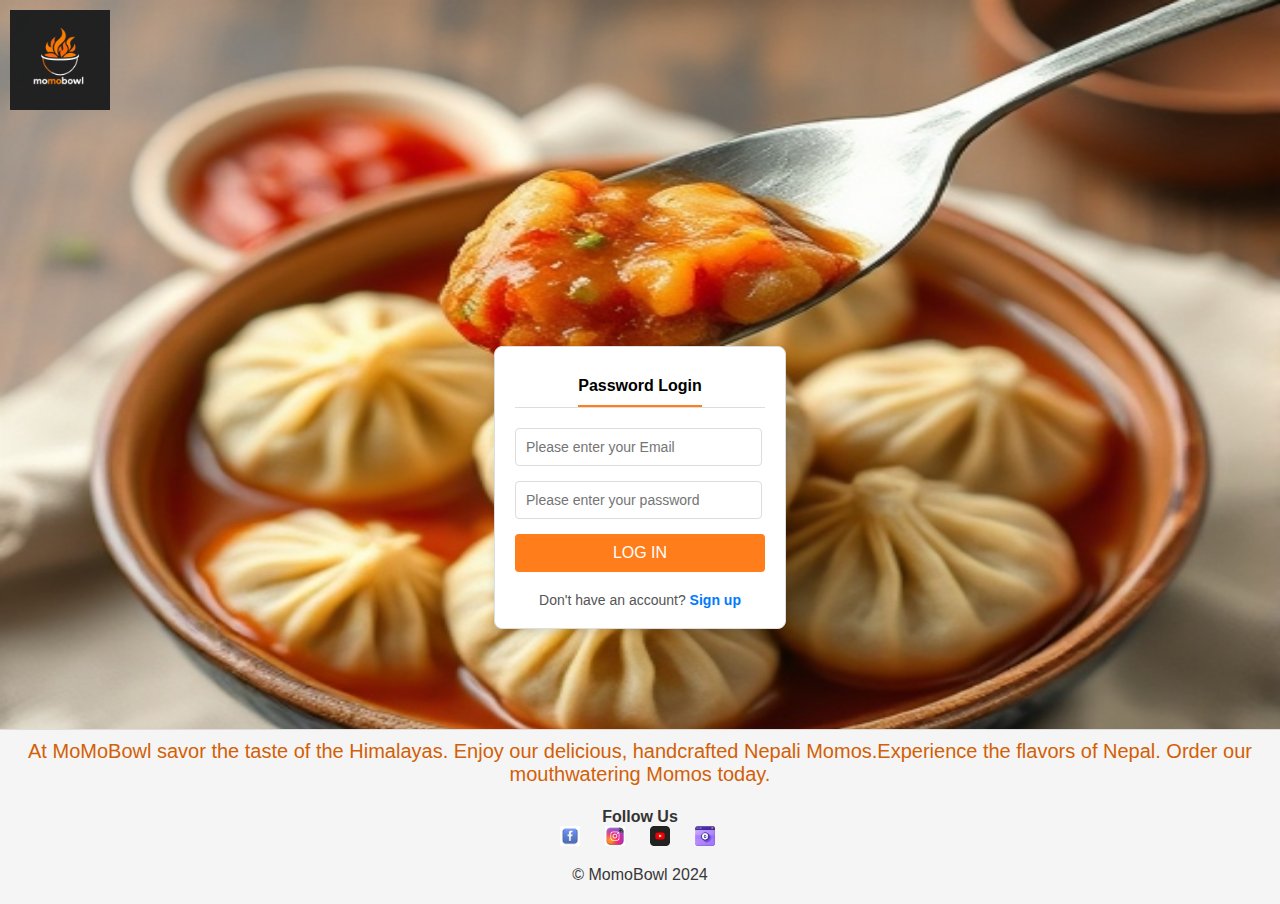
<file: index.html>
<!DOCTYPE html>
<html lang="en">
<head>
    <meta charset="UTF-8">
    <meta name="viewport" content="width=device-width, initial-scale=1.0">
    <title>Login Form</title>
    <link rel="icon" href="assets/images/favicon.ico" type="image/x-icon">
    <link rel="stylesheet" href="css/style.css">
</head>
<body>
    <div class="logo-container">
        <img src="assets/images/logo2.jpg" alt="Logo">
    </div>
    <div class="login-container">
        <div class="tabs">
            <div class="tab active">Password Login</div>
        </div>
        <form onsubmit="validateLogin(event)">
            <div class="form-group">
                <input type="text" id="login-email" placeholder="Please enter your Email" required>
            </div>
            <div class="form-group">
                <input type="password" id="login-password" placeholder="Please enter your password" required>
            </div>
            <button class="login-btn" type="submit">LOG IN</button>
        </form>
        <div id="login-message" class="message"></div>
        <div class="signup-text">
            Don't have an account? <a href="signup.html">Sign up</a>
        </div>
        </div>


    <footer class="footer-container">

        <div class="footer-social">
            <p class="footer-description">At MoMoBowl savor the taste of the Himalayas. Enjoy our delicious, handcrafted Nepali Momos.Experience the flavors of Nepal. Order our mouthwatering Momos today.</p>
            <h4>Follow Us</h4>
            <ul>
                <li><a href="https://www.facebook.com/qnqmomo.damak" target="_blank"><img src="assets/images/fb.png" alt="Facebook"></a></li>
                <li><a href="https://www.instagram.com/momofukugoods/" target="_blank"><img src="assets/images/insta.png" alt="Instagram"></a></li>
                <li><a href="https://www.youtube.com/watch?v=z4S50ICS8Uo" target="_blank"><img src="assets/images/youtube.png" alt="YouTube"></a></li>
                <li><a href="https://kshitizkce.github.io/" target="_blank"><img src="assets/images/browser.png" alt="Website"></a></li>
              </ul>
        </div>
        <div class="footer-copyright">
            <p>© MomoBowl 2024</p>
        </div>
    </footer>
    

    <script src="js/login.js"></script>
</body>
</html>
</file>
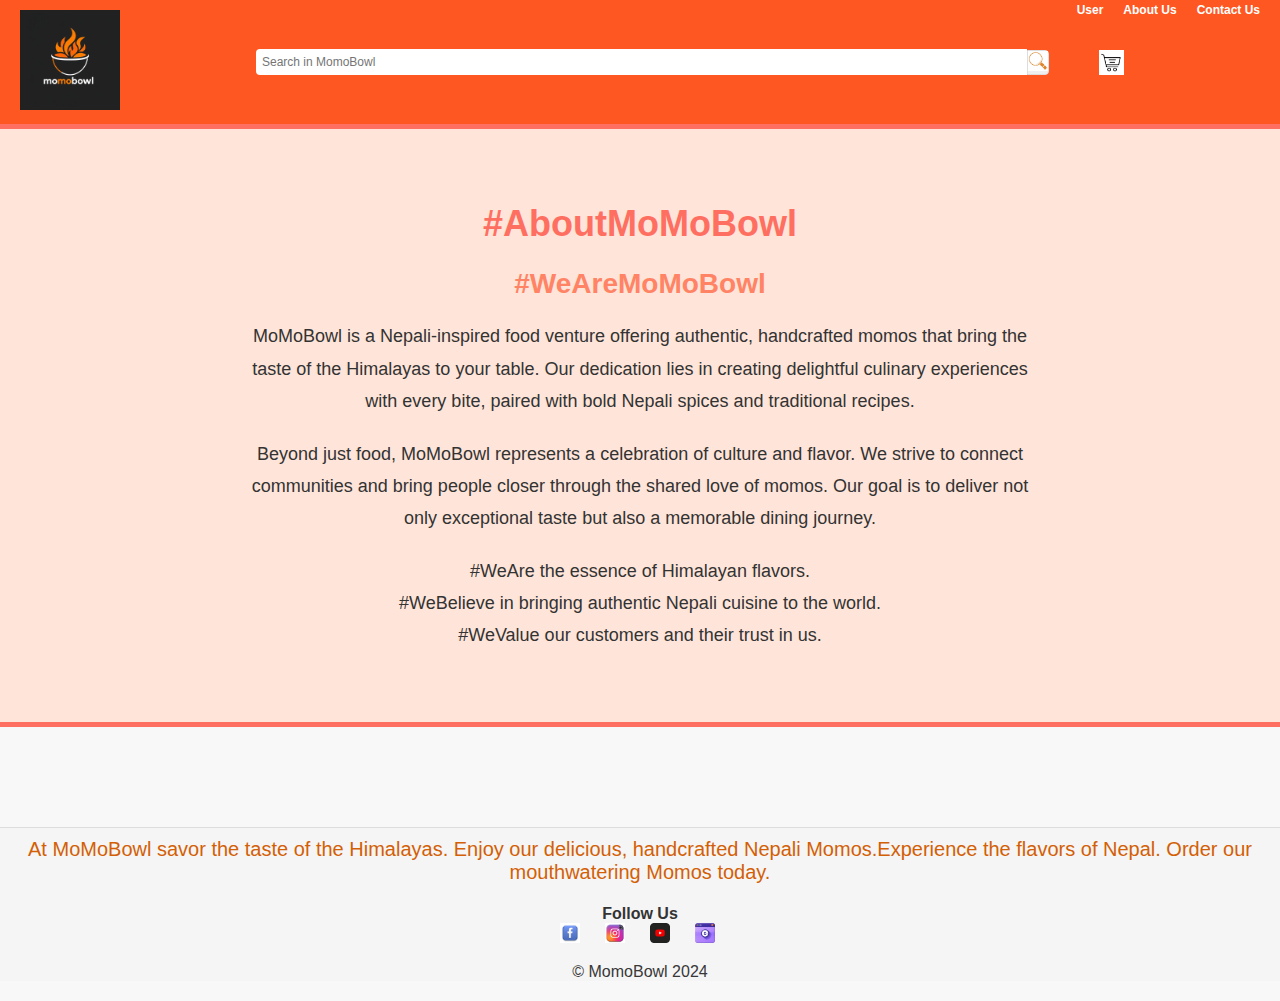
<file: aboutus.html>
<!DOCTYPE html>
<html lang="en">
<head>
  <meta charset="UTF-8">
  <meta name="viewport" content="width=device-width, initial-scale=1.0">
  <title>Home</title>
  <link rel="icon" href="assets/images/favicon.ico" type="image/x-icon">
  <link rel="stylesheet" href="css/homestyle.css">
  <script>
    window.addEventListener("DOMContentLoaded", () => {
    const userMenu = document.querySelector('li a[href="#"]'); // Select the "User" menu item
    const loggedInUser = localStorage.getItem("loggedInUser");

    if (loggedInUser) {
        userMenu.textContent = loggedInUser; // Update the menu with the user's email
    }
});

document.getElementById("account").addEventListener("click", function () {
    // Redirect to the account page
    window.location.href = "manageAccount.html";
  });

  document.getElementById("orders").addEventListener("click", function () {
    // Redirect to the account page
    window.location.href = "myorders.html";
  });

document.getElementById("logout").addEventListener("click", function () {
    // Clear any user-related data from local storage or session storage (if applicable)
    localStorage.removeItem("loggedInUser");

    // Redirect to the login page
    window.location.href = "index.html";
  });

  </script>
  <style>
    .about-us {
        background-color: #ffe5d9; /* Light peach background for warmth */
        color: #333; /* Dark gray text for readability */
        padding: 50px 20px;
        text-align: center;
        font-family: 'Arial', sans-serif;
        border-top: 5px solid #ff6f61;
        border-bottom: 5px solid #ff6f61;
      }
      
      .about-us h1 {
        font-size: 36px;
        color: #ff6f61; /* Vibrant coral for headings */
        margin-bottom: 20px;
        font-weight: bold;
      }
      
      .about-us h2 {
        font-size: 28px;
        color: #ff8364; /* Slightly lighter coral for subheadings */
        margin-bottom: 20px;
      }
      
      .about-us .about-description p {
        font-size: 18px;
        line-height: 1.8;
        margin-bottom: 20px;
        max-width: 800px;
        margin-left: auto;
        margin-right: auto;
      }
      
      .about-us .about-description p br {
        display: block;
        margin-top: 10px;
      }

      .dropbtn {
  cursor: pointer;
  text-decoration: none;
}

.dropdown-content {
  display: none;
  position: absolute;
  background-color: #f9f9f9;
  min-width: 120px;
  box-shadow: 0px 8px 16px rgba(0, 0, 0, 0.2);
  z-index: 1;
  text-align: left;
}

.dropdown-content a {
  color: black;
  padding: 8px 12px;
  text-decoration: none;
  display: block;
}

.dropdown-content a:hover {
  background-color: #ff5722;
}

/* Show the dropdown content on hover */
.dropdown:hover .dropdown-content {
  display: block;
} 
  </style>
</head>
<body>
  <header class="header">
    <div>
    <nav class="horizontal-menu">
      <ul>
        <li class="dropdown">
          <a href="#" class="dropbtn">User</a>
          <div class="dropdown-content">
            <a href="manageAccount.html" id="account">Manage my account</a>
            <a href="myorders.html" id="orders">My Orders</a>
            <a href="index.html" id="logout">Logout</a>
          </div>
        </li>
          <li><a href="aboutus.html">About Us</a></li>
          <li><a href="contactus.html">Contact Us</a></li>
      </ul>
  </nav>
</div>
<a href="home.html">
  <img src="assets/images/logo2.jpg" alt="Logo">
</a>
<div class="search-container">
  <input type="text" id="search-box" placeholder="Search in MomoBowl" class="search-bar">
  <button id="search-button">
    <img src="assets/images/search.jpg" alt="Search">
  </button>
  <a href="cart.html" class="cart-button">
    <img src="assets/images/cart1.webp" alt="Logo">
  </a>
    </div>
  </header>
  <section class="about-us">
    <h1>#AboutMoMoBowl</h1>
    <div class="about-description">
      <h2>#WeAreMoMoBowl</h2>
      <p>
        MoMoBowl is a Nepali-inspired food venture offering authentic, handcrafted momos that bring the taste of the Himalayas to your table. Our dedication lies in creating delightful culinary experiences with every bite, paired with bold Nepali spices and traditional recipes.
      </p>
      <p>
        Beyond just food, MoMoBowl represents a celebration of culture and flavor. We strive to connect communities and bring people closer through the shared love of momos. Our goal is to deliver not only exceptional taste but also a memorable dining journey.
      </p>
      <p>
        #WeAre the essence of Himalayan flavors.
        <br>#WeBelieve in bringing authentic Nepali cuisine to the world.
        <br>#WeValue our customers and their trust in us.
      </p>
    </div>
  </section>
  <footer class="footer-container">

    <div class="footer-social">
        <p class="footer-description">At MoMoBowl savor the taste of the Himalayas. Enjoy our delicious, handcrafted Nepali Momos.Experience the flavors of Nepal. Order our mouthwatering Momos today.</p>
        <h4>Follow Us</h4>
        <ul>
          <li><a href="https://www.facebook.com/qnqmomo.damak" target="_blank"><img src="assets/images/fb.png" alt="Facebook"></a></li>
          <li><a href="https://www.instagram.com/momofukugoods/" target="_blank"><img src="assets/images/insta.png" alt="Instagram"></a></li>
          <li><a href="https://www.youtube.com/watch?v=z4S50ICS8Uo" target="_blank"><img src="assets/images/youtube.png" alt="YouTube"></a></li>
          <li><a href="https://kshitizkce.github.io/" target="_blank"><img src="assets/images/browser.png" alt="Website"></a></li>
        </ul>
    </div>
    <div class="footer-copyright">
        <p>© MomoBowl 2024</p>
    </div>
</footer>
<script src="js/search.js"></script>
</body>
</html>
</file>
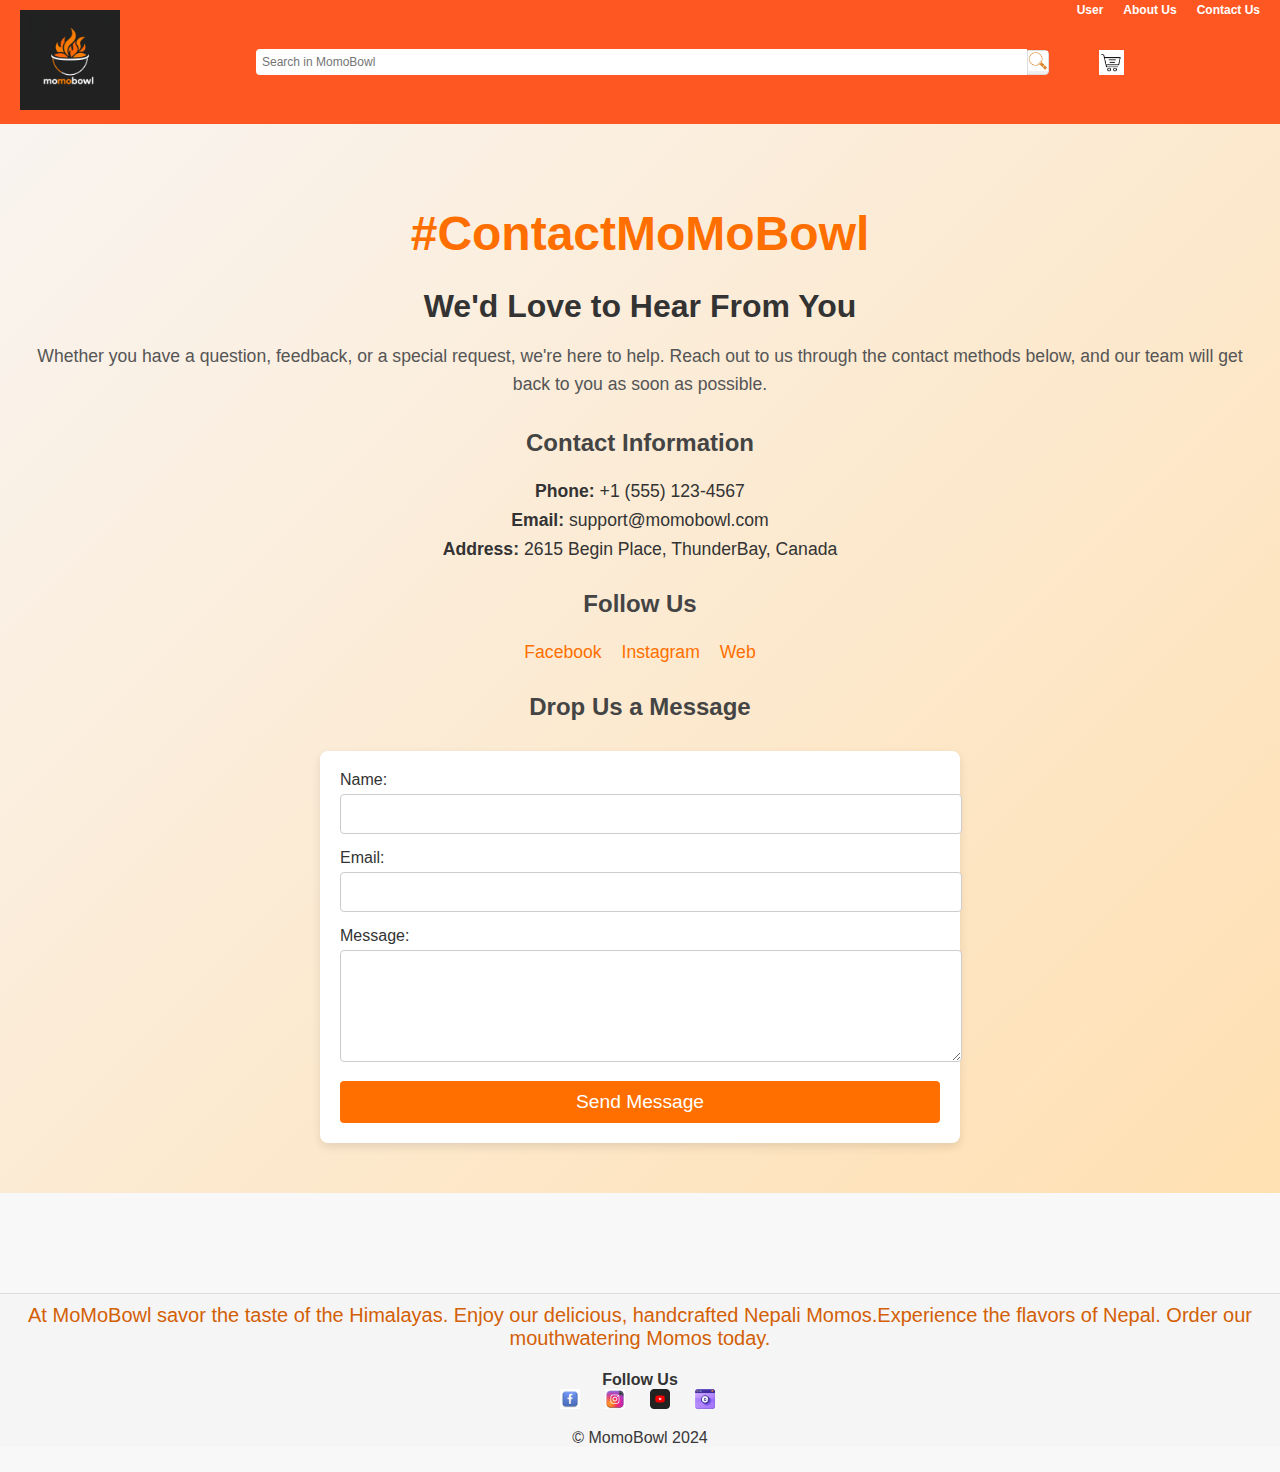
<file: contactus.html>
<!DOCTYPE html>
<html lang="en">
<head>
  <meta charset="UTF-8">
  <meta name="viewport" content="width=device-width, initial-scale=1.0">
  <title>Home</title>
  <link rel="icon" href="assets/images/favicon.ico" type="image/x-icon">
  <link rel="stylesheet" href="css/homestyle.css">
  <script>
    window.addEventListener("DOMContentLoaded", () => {
    const userMenu = document.querySelector('li a[href="#"]'); // Select the "User" menu item
    const loggedInUser = localStorage.getItem("loggedInUser");

    if (loggedInUser) {
        userMenu.textContent = loggedInUser; // Update the menu with the user's email
    }
});

  document.getElementById("account").addEventListener("click", function () {
    // Redirect to the account page
    window.location.href = "manageAccount.html";
  });

  document.getElementById("orders").addEventListener("click", function () {
    // Redirect to the account page
    window.location.href = "myorders.html";
  });


  document.getElementById("logout").addEventListener("click", function () {
    // Clear any user-related data from local storage or session storage (if applicable)
    localStorage.removeItem("loggedInUser");

    // Redirect to the login page
    window.location.href = "index.html";
  });
  </script>
  <style>
    .dropdown {
  position: relative;
  display: inline-block;
}

.dropbtn {
  cursor: pointer;
  text-decoration: none;
}

.dropdown-content {
  display: none;
  position: absolute;
  background-color: #f9f9f9;
  min-width: 120px;
  box-shadow: 0px 8px 16px rgba(0, 0, 0, 0.2);
  z-index: 1;
  text-align: left;
}

.dropdown-content a {
  color: black;
  padding: 8px 12px;
  text-decoration: none;
  display: block;
}

.dropdown-content a:hover {
  background-color: #ff5722;
}

/* Show the dropdown content on hover */
.dropdown:hover .dropdown-content {
  display: block;
}
    .contact-us {
  background: linear-gradient(135deg, #f9f4f0, #ffe0b2);
  padding: 50px 20px;
  text-align: center;
  font-family: 'Arial', sans-serif;
}

.contact-us h1 {
  font-size: 3rem;
  font-weight: bold;
  color: #ff6f00;
  margin-bottom: 20px;
}

.contact-details h2 {
  font-size: 2rem;
  color: #333;
  margin-bottom: 10px;
}

.contact-details p {
  font-size: 1.1rem;
  color: #555;
  margin-bottom: 20px;
  line-height: 1.6;
}

.contact-details h3 {
  font-size: 1.5rem;
  color: #444;
  margin-top: 30px;
}

.contact-details ul {
  list-style: none;
  padding: 0;
  margin: 10px 0;
}

.contact-details ul li {
  font-size: 1.1rem;
  color: #333;
  margin: 8px 0;
}

.contact-details ul.social-links {
  display: flex;
  justify-content: center;
  margin-top: 10px;
}

.contact-details ul.social-links li {
  margin: 0 10px;
}

.contact-details ul.social-links li a {
  font-size: 1.1rem;
  color: #ff6f00;
  text-decoration: none;
}

.contact-details ul.social-links li a:hover {
  text-decoration: underline;
}

.contact-form {
  margin-top: 30px;
  max-width: 600px;
  margin-left: auto;
  margin-right: auto;
  text-align: left;
  background: #fff;
  padding: 20px;
  border-radius: 8px;
  box-shadow: 0 4px 10px rgba(0, 0, 0, 0.1);
}

.contact-form label {
  font-size: 1rem;
  color: #333;
  display: block;
  margin-bottom: 5px;
}

.contact-form input,
.contact-form textarea {
  width: 100%;
  padding: 10px;
  margin-bottom: 15px;
  border: 1px solid #ccc;
  border-radius: 4px;
  font-size: 1rem;
}

.contact-form button {
  width: 100%;
  padding: 10px;
  background-color: #ff6f00;
  color: #fff;
  font-size: 1.2rem;
  border: none;
  border-radius: 4px;
  cursor: pointer;
}

.contact-form button:hover {
  background-color: #e65c00;
}
      


  </style>
</head>
<body>
  <header class="header">
    <div>
    <nav class="horizontal-menu">
      <ul>
        <ul>
            <li class="dropdown">
              <a href="#" class="dropbtn">User</a>
              <div class="dropdown-content">
                <a href="manageAccount.html" id="account">Manage my account</a>
                <a href="myorders.html" id="orders">My Orders</a>
                <a href="index.html" id="logout">Logout</a>
              </div>
            </li>
          <li><a href="aboutus.html">About Us</a></li>
          <li><a href="contactus.html">Contact Us</a></li>
      </ul>
  </nav>
</div>
<a href="home.html">
  <img src="assets/images/logo2.jpg" alt="Logo">
  </a>
  <div class="search-container">
    <input type="text" id="search-box" placeholder="Search in MomoBowl" class="search-bar">
    <button id="search-button">
      <img src="assets/images/search.jpg" alt="Search">
    </button>
    <div id="search-results"></div>
    <a href="cart.html" class="cart-button">
      <img src="assets/images/cart1.webp" alt="Logo">
    </a>
      </div>
  </header>
  <section class="contact-us">
    <h1>#ContactMoMoBowl</h1>
    <div class="contact-details">
      <h2>We'd Love to Hear From You</h2>
      <p>
        Whether you have a question, feedback, or a special request, we're here to help. Reach out to us through the contact methods below, and our team will get back to you as soon as possible.
      </p>

      <h3>Contact Information</h3>
      <ul>
        <li><strong>Phone:</strong> +1 (555) 123-4567</li>
        <li><strong>Email:</strong> support@momobowl.com</li>
        <li><strong>Address:</strong> 2615 Begin Place, ThunderBay, Canada</li>
      </ul>

      <h3>Follow Us</h3>
      <ul class="social-links">
        <li><a href="https://www.facebook.com/qnqmomo.damak" target="_blank">Facebook</a></li>
        <li><a href="https://www.instagram.com/momofukugoods/" target="_blank">Instagram</a></li>
        <li><a href="https://www.youtube.com/watch?v=z4S50ICS8Uo" target="_blank">Web</a></li>
      </ul>

      <h3>Drop Us a Message</h3>
      <form onsubmit="sendMessage(event)" id="contactForm" class="contact-form">
        <label for="name">Name:</label>
        <input type="text" id="name" name="name" required>

        <label for="email">Email:</label>
        <input type="email" id="email" name="email" required>

        <label for="message">Message:</label>
        <textarea id="message" name="message" rows="5" required></textarea>

        <button type="submit">Send Message</button>
      </form>
    </div>
    <div id="contactus-message" class="message"></div>
  </section>
  <footer class="footer-container">

    <div class="footer-social">
        <p class="footer-description">At MoMoBowl savor the taste of the Himalayas. Enjoy our delicious, handcrafted Nepali Momos.Experience the flavors of Nepal. Order our mouthwatering Momos today.</p>
        <h4>Follow Us</h4>
        <ul>
          <li><a href="https://www.facebook.com/qnqmomo.damak" target="_blank"><img src="assets/images/fb.png" alt="Facebook"></a></li>
          <li><a href="https://www.instagram.com/momofukugoods/" target="_blank"><img src="assets/images/insta.png" alt="Instagram"></a></li>
          <li><a href="https://www.youtube.com/watch?v=z4S50ICS8Uo" target="_blank"><img src="assets/images/youtube.png" alt="YouTube"></a></li>
          <li><a href="https://kshitizkce.github.io/" target="_blank"><img src="assets/images/browser.png" alt="Website"></a></li>
        </ul>
    </div>
    <div class="footer-copyright">
        <p>© MomoBowl 2024</p>
    </div>
</footer>
<script src="js/contactus.js"></script>
</body>
</html>
</file>
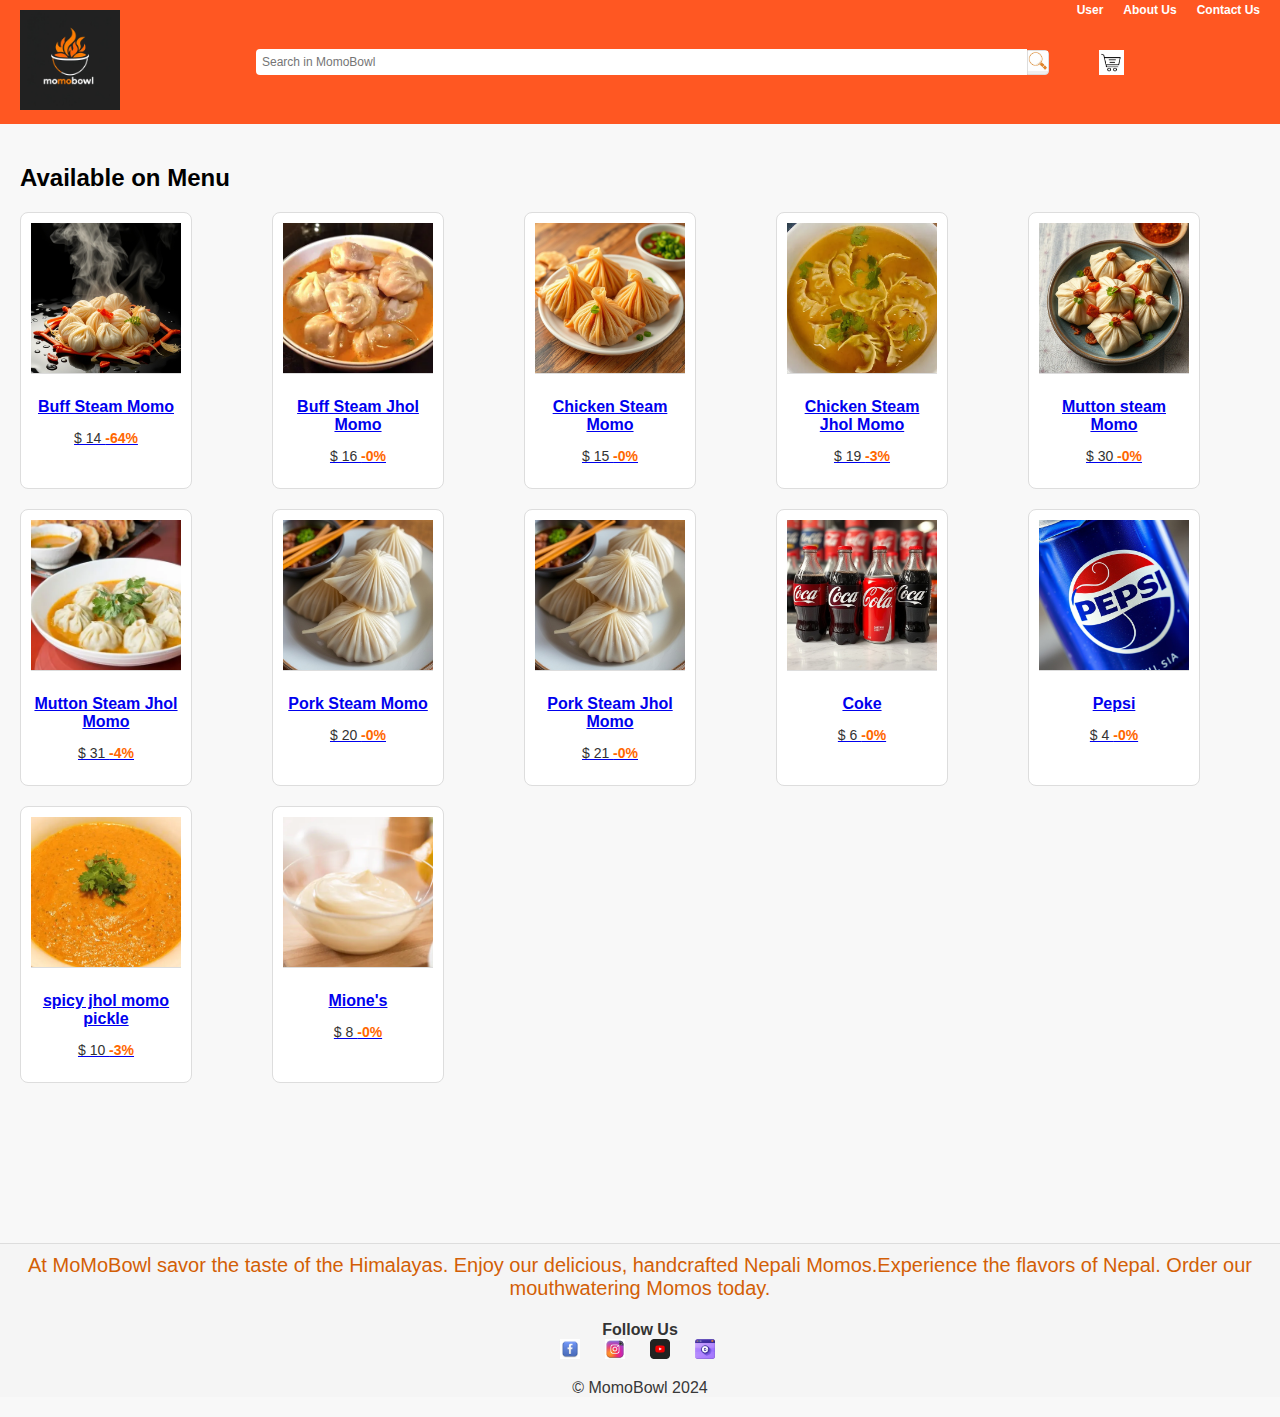
<file: home.html>
<!DOCTYPE html>
<html lang="en">
<head>
  <meta charset="UTF-8">
  <meta name="viewport" content="width=device-width, initial-scale=1.0">
  <title>Home</title>
  <link rel="icon" href="assets/images/favicon.ico" type="image/x-icon">
  <link rel="stylesheet" href="css/homestyle.css">

  <script>

window.addEventListener("DOMContentLoaded", () => {
    const userMenu = document.querySelector('.dropbtn'); // Select the "User" menu item
    const loggedInUser = localStorage.getItem('loggedInUser'); // Retrieve the email from localStorage

    if (loggedInUser) {
        userMenu.textContent = loggedInUser; // Update the menu with the user's email
    }
});

document.getElementById("account").addEventListener("click", function () {
    // Redirect to the account page
    window.location.href = "manageAccount.html";
  });

  document.getElementById("orders").addEventListener("click", function () {
    // Redirect to the account page
    window.location.href = "myorders.html";
  });


document.getElementById("logout").addEventListener("click", function () {
    // Redirect to the login page
    localStorage.removeItem("loggedInUser");

    window.location.href = "index.html";
  });
  </script>

  <style>
    .dropdown {
  position: relative;
  display: inline-block;
}

.dropbtn {
  cursor: pointer;
  text-decoration: none;
}

.dropdown-content {
  display: none;
  position: absolute;
  background-color: #f9f9f9;
  min-width: 120px;
  box-shadow: 0px 8px 16px rgba(0, 0, 0, 0.2);
  z-index: 1;
  text-align: left;
}

.dropdown-content a {
  color: black;
  padding: 8px 12px;
  text-decoration: none;
  display: block;
}

.dropdown-content a:hover {
  background-color: #ff5722;
}

/* Show the dropdown content on hover */
.dropdown:hover .dropdown-content {
  display: block;
}


  </style>
</head>
<body>
  <header class="header">
    <div>
    <nav class="horizontal-menu">
      <ul>
        <li class="dropdown">
          <a href="#" class="dropbtn" id="user">User</a>
          <div class="dropdown-content">
            <a href="manageAccount.html" id="account">Manage my account</a>
            <a href="myorders.html" id="orders">My Orders</a>
            <a href="index.html" id="logout">Logout</a>
          </div>
        </li>
          <li><a href="aboutus.html">About Us</a></li>
          <li><a href="contactus.html">Contact Us</a></li>
      </ul>
  </nav>
</div>
<a href="home.html">
  <img src="assets/images/logo2.jpg" alt="Logo">
</a>
<div class="search-container">
  <input type="text" id="search-box" placeholder="Search in MomoBowl" class="search-bar">
  <button id="search-button">
    <img src="assets/images/search.jpg" alt="Search">
  </button>
  <div id="search-results"></div>
  <a href="cart.html" class="cart-button">
    <img src="assets/images/cart1.webp" alt="Logo">
  </a>
    </div>
  </header>
  <main class="main-content">
    <section class="on-sale">
      <h2>Available on Menu</h2>
      <div class="products">
        <!-- Product Items -->
        <div class="product-card" data-name = "Buff Steam Momo" data-description="Delicious steamed Buff Momo with authentic Nepali spices made from the meat of Himalayas buffalo">
          <a href="productPage.html?name=Buff%20Steam%20Momo&price=14&image=assets/images/buff.jpg&description=Delicious%20steamed%20Buff%20Momo%20with%20authentic%20Nepali%20spices%20made%20from%20the%20meat%20of%20Himalayas%20buffalo">
            <img src="assets/images/buff.jpg" alt="Buff Steam Momo">
            <h3>Buff Steam Momo</h3>
            <p>$ 14 <span class="discount">-64%</span></p>
          </a>
        </div>
        <div class="product-card"  data-name = "Buff Steam Jhol Momo" data-description="Delicious steamed buff Momo with authentic Nepali spices made from the meat of Himalayas buffalo served with liquid pickle">
          <a href="productPage.html?name=Buff%20Steam%20Jhol%20Momo&price=16&image=assets/images/buffj.jpeg&description=Delicious%20steamed%20buff%20Momo%20with%20authentic%20Nepali%20spices%20made%20from%20the%20meat%20of%20Himalayas%20buffalo%20served with liquid pickle">
          <img src="assets/images/buffj.jpeg" alt="Product 5">
          <h3>Buff Steam Jhol Momo</h3>
          <p>$ 16 <span class="discount">-0%</span></p>
          </a>
        </div>
        <div class="product-card" data-name = "Chicken Steam Momo" data-description="Delicious steamed chicken Momo with authentic Nepali spices made from the meat of Himalayas chicken">
          <a href="productPage.html?name=Chicken%20Steam%20Momo&price=15&image=assets/images/chicken.jpg&description=Delicious%20steamed%20chicken%20Momo%20with%20authentic%20Nepali%20spices%20made%20from%20the%20meat%20of%20Himalayas%20chicken">
          <img src="assets/images/chicken.jpg" alt="Product 2">
          <h3>Chicken Steam Momo</h3>
          <p>$ 15 <span class="discount">-0%</span></p>
          </a>
        </div>
        <div class="product-card"  data-name = "Chicken Steam Jhol Momo" data-description="Delicious steamed chicken Momo with authentic Nepali spices made from the meat of Himalayas chicken">
          <a href="productPage.html?name=Chicken%20Steam%20Jhol%20Momo&price=19&image=assets/images/chickenj.jpeg&description=Delicious%20steamed%20chicken%20Momo%20with%20authentic%20Nepali%20spices%20made%20from%20the%20meat%20of%20Himalayas%20chicken%20served with liquid pickle">
          <img src="assets/images/chickenj.jpeg" alt="Product 6">
          <h3>Chicken Steam Jhol Momo</h3>
          <p>$ 19 <span class="discount">-3%</span></p>
          </a>
        </div>
        <div class="product-card"  data-name = "Mutton Steam Momo" data-description="Delicious steamed goat Momo with authentic Nepali spices made from the meat of Himalayas goat">
          <a href="productPage.html?name=Mutton%20Steam%20Momo&price=30&image=assets/images/goat.jpg&description=Delicious%20steamed%20goat%20Momo%20with%20authentic%20Nepali%20spices%20made%20from%20the%20meat%20of%20Himalayas%20goat">
          <img src="assets/images/goat.jpg" alt="Product 3">
          <h3>Mutton steam Momo</h3>
          <p>$ 30 <span class="discount">-0%</span></p>
          </a>
        </div>
        <div class="product-card"  data-name = "Mutton Steam Jhol Momo" data-description="Delicious steamed mutton Momo with authentic Nepali spices made from the meat of Himalayas goat served with liquid pickle">
          <a href="productPage.html?name=Mutton%20Steam%20Jhol%20Momo&price=31&image=assets/images/muttonj.jpg&description=Delicious%20steamed%20mutton%20Momo%20with%20authentic%20Nepali%20spices%20made%20from%20the%20meat%20of%20Himalayas%20goat%20served with liquid pickle">
          <img src="assets/images/muttonj.jpg" alt="Product 7">
          <h3>Mutton Steam Jhol Momo</h3>
          <p>$ 31 <span class="discount">-4%</span></p>
          </a>
        </div>
        <div class="product-card"  data-name = "Pork Steam Momo" data-description="Delicious steamed pork Momo with authentic Nepali spices made from the meat of Himalayas pork">
          <a href="productPage.html?name=Pork%20Steam%20Momo&price=20&image=assets/images/pork.jpg&description%&description=Delicious%20steamed%20pork%20Momo%20with%20authentic%20Nepali%20spices%20made%20from%20the%20meat%20of%20Himalayas%20pork">
          <img src="assets/images/pork.jpg" alt="Product 4">
          <h3>Pork Steam Momo</h3>
          <p>$ 20 <span class="discount">-0%</span></p>
          </a>
        </div>
        <div class="product-card"  data-name = "Pork Steam Jhol Momo" data-description="Delicious steamed pork Momo with authentic Nepali spices made from the meat of Himalayas pork served with liquid pickle">
          <a href="productPage.html?name=Pork%20steam jhol%20Momo&price=21&image=assets/images/porkj.jpg&description=Delicious%20steamed%20pork%20Momo%20with%20authentic%20Nepali%20spices%20made%20from%20the%20meat%20of%20Himalayas%20pork%20served with liquid pickle">
          <img src="assets/images/pork.jpg" alt="Product 8">
          <h3>Pork Steam Jhol Momo</h3>
          <p>$ 21 <span class="discount">-0%</span></p>
          </a>
        </div>
        <div class="product-card"  data-name = "Coke" data-description="Original Cococola(NOt diet)">
          <a href="productPage.html?name=Coke&price=6&image=assets/images/coke.jpg&description=Original Cococola(NOt diet)">
            <img src="assets/images/coke.jpg" alt="Product 9">
          <h3>Coke</h3>
          <p>$ 6 <span class="discount">-0%</span></p>
          </a>
        </div>
        <div class="product-card"  data-name = "Pepsi" data-description="Original Pepsi(NOt diet)">
          <a href="productPage.html?name=Pepsi&price=4&image=assets/images/pepsi.jpg&description=Original Pepsi(NOt diet)">
          <img src="assets/images/pepsi.jpg" alt="Product 10">
          <h3>Pepsi</h3>
          <p>$ 4 <span class="discount">-0%</span></p>
          </a>
        </div>
        <div class="product-card"  data-name = "spicy jhol momo pickle" data-description="Delicious spicy Momo liqiuid authentic Nepali spices pickle">
          <a href="productPage.html?name=Pickle for%20Momo&price=10&image=assets/images/achar.jpg&description=Delicious%20spicy%20Momo%20liqiuid%20authentic%20Nepali%20spices%20pickle">
          <img src="assets/images/achar.jpg" alt="Product 11">
          <h3>spicy jhol momo pickle</h3>
          <p>$ 10 <span class="discount">-3%</span></p>
          </a>
        </div>
        <div class="product-card"  data-name = "Mione's" data-description="Delicious%Fresh Original Mayo dip the MOMOs">
          <a href="productPage.html?name=Mayo dip&price=8&image=assets/images/mayo.jpg&description%&description=Delicious100%Fresh Original Mayo dip the MOMOs">
          <img src="assets/images/mayo.jpg" alt="Product 12">
          <h3>Mione's</h3>
          <p>$ 8 <span class="discount">-0%</span></p>
          </a>
        </div>
      </div>
    </section>
  </main>
  <footer class="footer-container">

    <div class="footer-social">
        <p class="footer-description">At MoMoBowl savor the taste of the Himalayas. Enjoy our delicious, handcrafted Nepali Momos.Experience the flavors of Nepal. Order our mouthwatering Momos today.</p>
        <h4>Follow Us</h4>
        <ul>
          <li><a href="https://www.facebook.com/qnqmomo.damak" target="_blank"><img src="assets/images/fb.png" alt="Facebook"></a></li>
          <li><a href="https://www.instagram.com/momofukugoods/" target="_blank"><img src="assets/images/insta.png" alt="Instagram"></a></li>
          <li><a href="https://www.youtube.com/watch?v=z4S50ICS8Uo" target="_blank"><img src="assets/images/youtube.png" alt="YouTube"></a></li>
          <li><a href="https://kshitizkce.github.io/" target="_blank"><img src="assets/images/browser.png" alt="Website"></a></li>
        </ul>
    </div>
    <div class="footer-copyright">
        <p>© MomoBowl 2024</p>
    </div>
</footer>
<script src="js/search.js"></script>
</body>
</html>
</file>
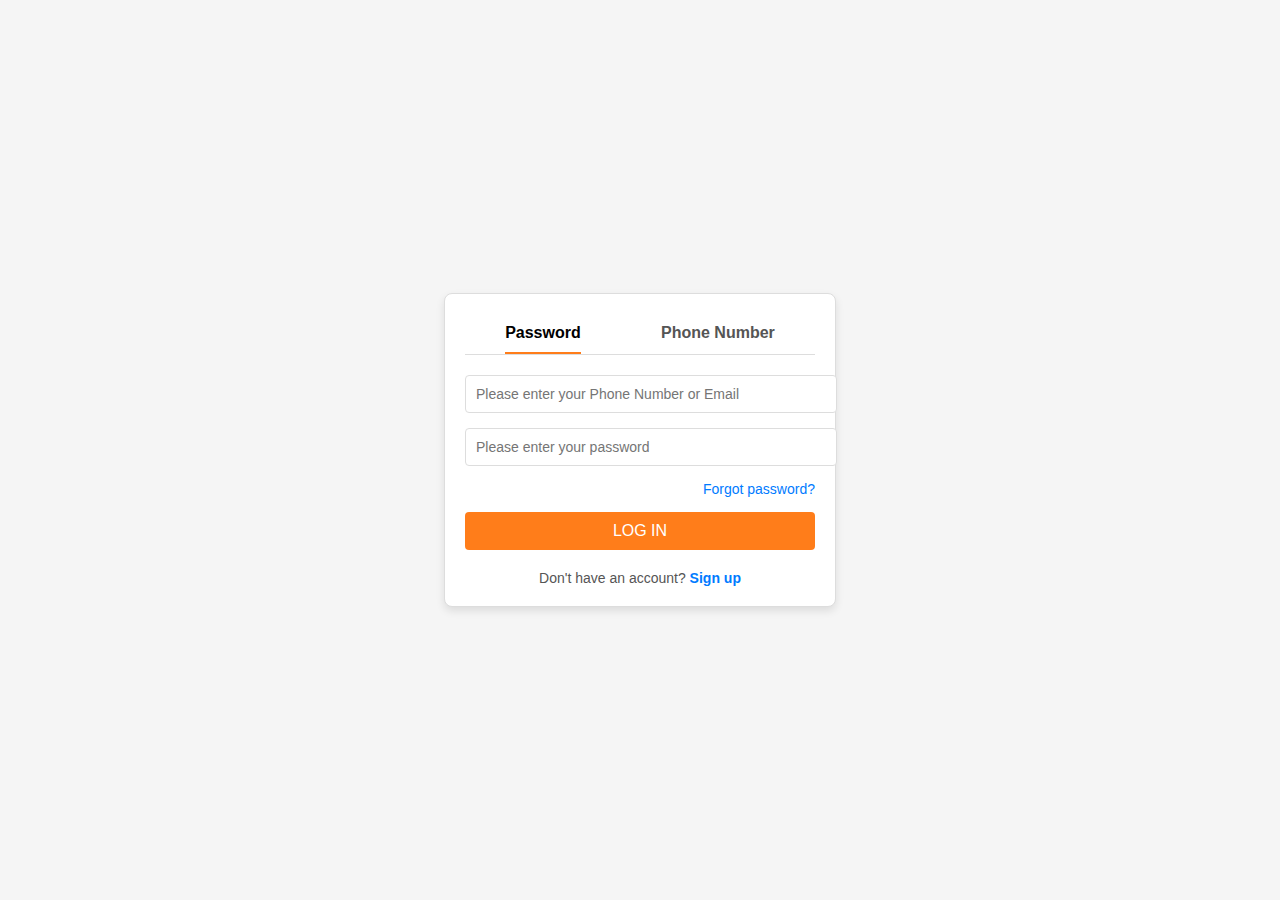
<file: login.html>
<!DOCTYPE html>
<html lang="en">
<head>
    <meta charset="UTF-8">
    <meta name="viewport" content="width=device-width, initial-scale=1.0">
    <title>Login Form</title>
    <style>
        body {
            font-family: Arial, sans-serif;
            background-color: #f5f5f5;
            display: flex;
            justify-content: center;
            align-items: center;
            height: 100vh;
            margin: 0;
        }

        .login-container {
            width: 350px;
            background-color: white;
            border: 1px solid #ddd;
            border-radius: 8px;
            box-shadow: 0 4px 8px rgba(0, 0, 0, 0.1);
            padding: 20px;
        }

        .tabs {
            display: flex;
            justify-content: space-around;
            border-bottom: 1px solid #ddd;
            margin-bottom: 20px;
        }

        .tab {
            padding: 10px 0;
            cursor: pointer;
            font-weight: bold;
            color: #555;
        }

        .tab.active {
            border-bottom: 2px solid #ff7d1a;
            color: black;
        }

        .form-group {
            margin-bottom: 15px;
        }

        .form-group input {
            width: 100%;
            padding: 10px;
            font-size: 14px;
            border: 1px solid #ddd;
            border-radius: 4px;
        }

        .form-group input:focus {
            border-color: #ff7d1a;
            outline: none;
        }

        .form-group span {
            display: block;
            font-size: 14px;
            color: #007bff;
            margin-top: 5px;
            text-align: right;
            cursor: pointer;
        }

        .login-btn {
            width: 100%;
            padding: 10px;
            background-color: #ff7d1a;
            border: none;
            color: white;
            font-size: 16px;
            border-radius: 4px;
            cursor: pointer;
        }

        .login-btn:hover {
            background-color: #e66b00;
        }

        .signup-text {
            margin-top: 20px;
            text-align: center;
            font-size: 14px;
            color: #555;
        }

        .signup-text a {
            color: #007bff;
            text-decoration: none;
            font-weight: bold;
        }

        .signup-text a:hover {
            text-decoration: underline;
        }
    </style>
</head>
<body>
    <div class="login-container">
        <div class="tabs">
            <div class="tab active">Password</div>
            <div class="tab">Phone Number</div>
        </div>
        <form>
            <div class="form-group">
                <input type="text" placeholder="Please enter your Phone Number or Email">
            </div>
            <div class="form-group">
                <input type="password" placeholder="Please enter your password">
            </div>
            <div class="form-group">
                <span>Forgot password?</span>
            </div>
            <button class="login-btn">LOG IN</button>
        </form>
        <div class="signup-text">
            Don't have an account? <a href="#">Sign up</a>
        </div>
    </div>
</body>
</html>
</file>
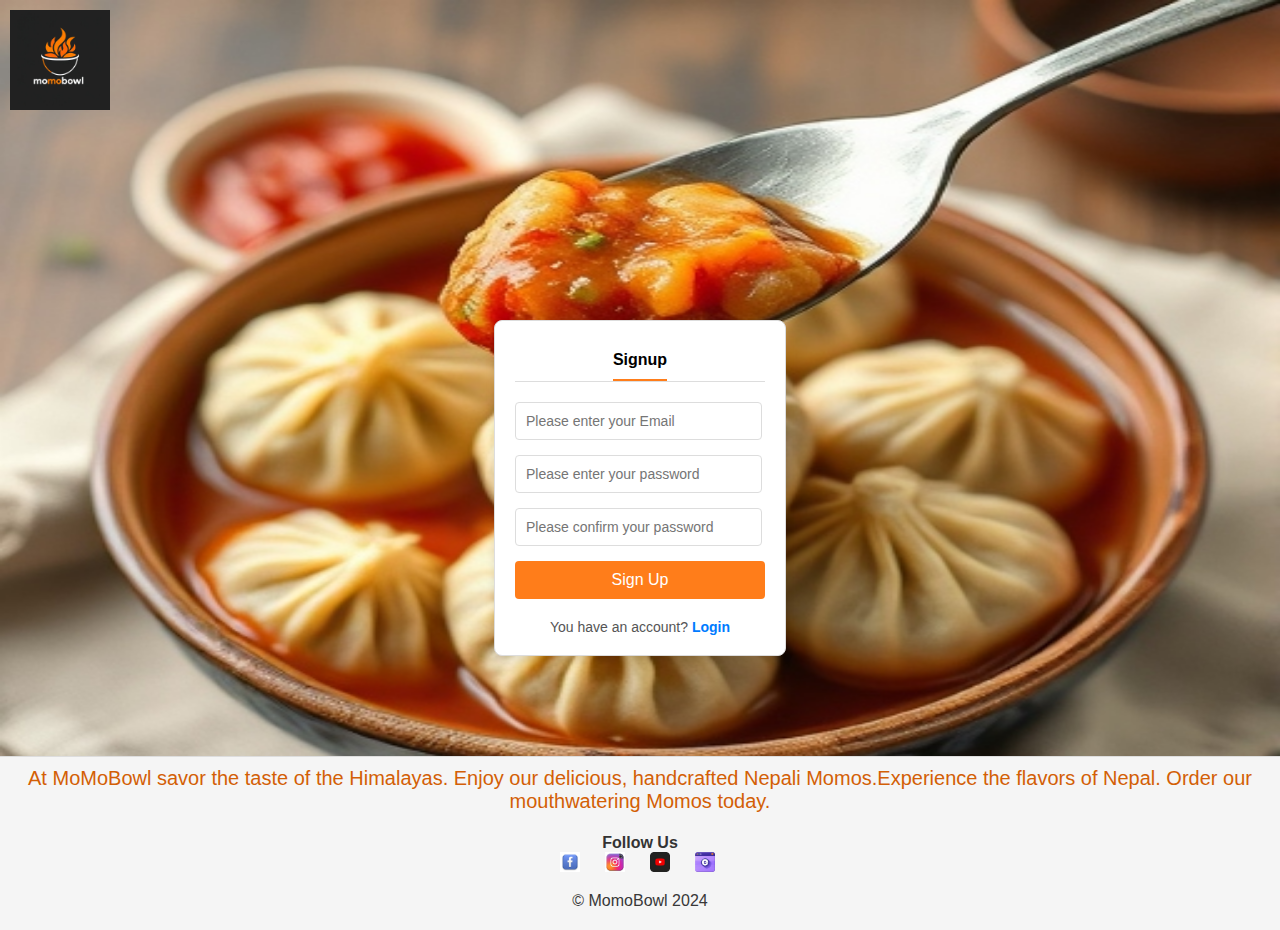
<file: signup.html>
<!DOCTYPE html>
<html lang="en">
<head>
    <meta charset="UTF-8">
    <meta name="viewport" content="width=device-width, initial-scale=1.0">
    <title>Login Form</title>
    <link rel="icon" href="assets/images/favicon.ico" type="image/x-icon">
    <link rel="stylesheet" href="css/style.css">
</head>
<body>
    <div class="logo-container">
        <img src="assets/images/logo2.jpg" alt="Logo">
    </div>
    <div class="login-container">
        <div class="tabs">
            <div class="tab active">Signup</div>
        </div>
        <form onsubmit="validateSignup(event)">
            <div class="form-group">
                <input type="text" id="signup-email" placeholder="Please enter your Email" required>
            </div>
            <div class="form-group">
                <input type="password" id="signup-password" placeholder="Please enter your password" required>
            </div>
            <div class="form-group">
                <input type="password" id="signup-confirm-password" placeholder="Please confirm your password" required>
            </div>
            <button class="login-btn">Sign Up</button>
        </form>
        <div id="signup-message" class="message"></div>
        <div class="signup-text">
            You have an account? <a href="index.html">Login</a>
        </div>
    </div>
    <footer class="footer-container">

        <div class="footer-social">
            <p class="footer-description">At MoMoBowl savor the taste of the Himalayas. Enjoy our delicious, handcrafted Nepali Momos.Experience the flavors of Nepal. Order our mouthwatering Momos today.</p>
            <h4>Follow Us</h4>
            <ul>
                <li><a href="https://www.facebook.com/qnqmomo.damak" target="_blank"><img src="assets/images/fb.png" alt="Facebook"></a></li>
                <li><a href="https://www.instagram.com/momofukugoods/" target="_blank"><img src="assets/images/insta.png" alt="Instagram"></a></li>
                <li><a href="https://www.youtube.com/watch?v=z4S50ICS8Uo" target="_blank"><img src="assets/images/youtube.png" alt="YouTube"></a></li>
                <li><a href="https://kshitizkce.github.io/" target="_blank"><img src="assets/images/browser.png" alt="Website"></a></li>
              </ul>
        </div>
        <div class="footer-copyright">
            <p>© MomoBowl 2024</p>
        </div>
    </footer>
    
    <script src="js/signup.js"></script>
</body>
</html>
</file>
<file: css/homestyle.css>
body {
    font-family: Arial, sans-serif;
    margin: 0;
    padding: 0;
    background-color: #f8f8f8;
  }
  
  .header {
    display: flex;
    justify-content: space-between;
    align-items: center;
    background-color: #ff5722;
    padding: 10px 20px;
    color: white;
    width: auto;
  }
  
  .header img {
              width: 100px; /* Adjust the size of the logo as needed */
              height: 50%;
          }
  
  .logo {
    font-size: 24px;
    font-weight: bold;
  }

  /* Styling for the cart button */
  .search-container {
    display: flex; /* Use flexbox for proper alignment */
    align-items: center; /* Vertically align items */
    position: relative;
    width: 70%;
    margin: auto;
  }
  
  .search-bar {
    flex: 1; /* Takes up available space */
    padding: 10px 15px;
    font-size: 16px;
    border: 1px solid #ddd;
    border-right: none; /* Remove border on the right */
    border-radius: 4px 0 0 4px; /* Rounded corners on the left */
     width: 20px; /* Shortened width for compactness */
    padding: 6px; /* Reduced padding */
    border: none;
    font-size: 12px; /* Smaller font */
    outline: none;
    flex-grow: 1; /* Allows it to shrink within the container */
  width: 100px; /* Ensure its width is short */
  }
  
  #search-button {
    border: 1px solid #ddd;
    padding: 0px;
    border-radius: 0 4px 4px 0; /* Rounded corners on the right */
    cursor: pointer;
    margin-right: 50px;
  }
  
  #search-button img {
    width: 20px;
    height: 20px;
    object-fit: contain;
  }
  
  /* Space between search box and cart button */
  .cart-button {
    display: inline-block;
    position: relative;
    width: 25px; /* Set the desired size for the cart icon */
    height: 25px;
    background-color: transparent;
    border: none;
    padding: 0;
  }
  
  .cart-button img {
    width: 100%;
    height: 100%;
    object-fit: contain; /* Ensures the image fits well inside the button */
  }
  
  /* Optional: Hover effect */
  .cart-button:hover {
    opacity: 0.8; /* Slight opacity change on hover for interactivity */
  }
  
  .main-content {
    padding: 20px;
  }
  
  .on-sale, .categories {
    margin-bottom: 40px;
  }
  
  .products {
    display: flex;
    gap: 20px;
  }
  
  .product-card {
    background-color: white;
    border: 1px solid #ddd;
    border-radius: 5px;
    padding: 10px;
    text-align: center;
    width: 150px;
  }
  
  .product-card img {
    max-width: 100%;
    border-bottom: 1px solid #ddd;
    margin-bottom: 10px;
  }
  
  .discount {
    color: red;
  }
  
  .category-grid {
    display: grid;
    grid-template-columns: repeat(auto-fill, minmax(100px, 1fr));
    gap: 20px;
  }
  
  .category-item {
    background-color: white;
    padding: 10px;
    text-align: center;
    border: 1px solid #ddd;
    border-radius: 5px;
    cursor: pointer;
  }

  .footer-container {
    background-color: #f5f5f5;
    padding: -100px 0;  /* Reduced padding to decrease height */
    text-align: center;
    margin-top: 100px; /* Add some margin at the top of the footer */
    border-top: 1px solid #ddd;
    font-family: Arial, sans-serif;
    width: 100%; /* Ensure the footer spans the full width */
    box-sizing: border-box; /* Ensure padding does not affect the width */
    
}

/* Other footer styles remain the same */
.footer-container div {
    margin-bottom: 20px;
}

.footer-international h4,
.footer-social h4 {
    font-size: 16px;
    font-weight: bold;
    margin-bottom: 0px;
    color: #333;
}

.footer-international ul,
.footer-social ul {
    list-style: none;
    padding: 0;
    margin: 0 auto;
    display: flex;
    flex-wrap: wrap;
    justify-content: center;
    gap: 20px;
}

.footer-international li,
.footer-social li {
    display: flex;
    align-items: center;
    font-size: 14px;
    color: #555;
}

.footer-international li img,
.footer-social li img {
    width: 20px;
    height: 20px;
    margin-right: 5px;
}

.footer-social li a {
    text-decoration: none;
    color: #007bff;
    font-size: 14px;
    display: flex;
    align-items: center;
}

.footer-social li a:hover {
    color: #0056b3;
    text-decoration: underline;
}

.footer-copyright {
    font-size: 16px;
    color: #383838;
    margin-top: 10px;
}
.footer-description{
    font-size: 20px;
    color: #d35f06;
    margin-top: 10px;
}
.horizontal-menu {
    position: absolute;
    top: 0;
    right: 20px;
}

.horizontal-menu ul {
    list-style: none;
    margin: 0;
    padding: 0;
    display: flex;
    gap: 20px;
}

.horizontal-menu li {
    display: inline;
}

.horizontal-menu a {
    text-decoration: none;
    color: white;
    font-size: 12px;
    font-weight: bold;
}

.horizontal-menu a:hover {
    text-decoration: underline;
    color: #fff4e6;
}

.header-content {
    display: flex;
    align-items: center;
    justify-content: space-between;
    margin-top: 30px; /* Pushes content below the nav */
}

.logo {
    height: 40px; /* Adjust logo size if needed */
}

.products {
    display: grid;
    grid-template-columns: repeat(auto-fit, minmax(200px, 1fr));
    gap: 20px;
  }

  .product-card {
    border: 1px solid #ddd;
    border-radius: 8px;
    overflow: hidden;
    background-color: #fff;
    text-align: center;
    padding: 10px;
    transition: transform 0.3s;
  }

  .product-card:hover {
    transform: translateY(-5px);
    box-shadow: 0 4px 10px rgba(0, 0, 0, 0.1);
  }

  .product-card img {
    width: 100%;
    height: 150px;
    object-fit: cover;
  }

  .product-card h3 {
    font-size: 16px;
    margin: 10px 0;
  }

  .product-card p {
    font-size: 14px;
    color: #333;
  }

  .product-card .discount {
    color: #ff6700;
    font-weight: bold;
  }

  @media (max-width: 768px) {
    .header {
      flex-wrap: wrap;
    }

    
  }
</file>
<file: css/style.css>
body {
            font-family: Arial, sans-serif;
            background-color: #f5f5f5;
            background-image: url('../assets/images/momobowl.jpg'); /* Path to your image */
            /*background-size: contain; /* Ensures the image covers the entire page */
            background-repeat: no-repeat; /* Prevents the image from repeating */
            background-position: center; /* Centers the image */
            background-size: 100% 100%;
            display: flex;
            justify-content: center;
            align-items: center;
            height: 100vh;
            margin: 0; 
            flex-direction: column;
        }

        .login-container {
            width: 250px;
            background-color: white;
            border: 1px solid #ddd;
            border-radius: 8px;
            box-shadow: 0 4px 8px rgba(0, 0, 0, 0.1);
            padding: 20px;
            flex: 1;
            padding-bottom: 20px;
            margin:  350px auto auto auto;
            
        }

        .tabs {
            display: flex;
            justify-content: space-around;
            border-bottom: 1px solid #ddd;
            margin-bottom: 20px;
        }

        .tab {
            padding: 10px 0;
            cursor: pointer;
            font-weight: bold;
            color: #555;
        }

        .tab.active {
            border-bottom: 2px solid #ff7d1a;
            color: black;
        }

        .form-group {
            margin-bottom: 15px;
        }

        .form-group input {
            width: 90%;
            padding: 10px;
            font-size: 14px;
            border: 1px solid #ddd;
            border-radius: 4px;
        }

        .form-group input:focus {
            border-color: #ff7d1a;
            outline: none;
        }

        .form-group span {
            display: block;
            font-size: 14px;
            color: #007bff;
            margin-top: 5px;
            text-align: right;
            cursor: pointer;
        }

        .login-btn {
            width: 100%;
            padding: 10px;
            background-color: #ff7d1a;
            border: none;
            color: white;
            font-size: 16px;
            border-radius: 4px;
            cursor: pointer;
        }

        .login-btn:hover {
            background-color: #e66b00;
        }

        .signup-text {
            margin-top: 20px;
            text-align: center;
            font-size: 14px;
            color: #555;
        }

        .signup-text a {
            color: #007bff;
            text-decoration: none;
            font-weight: bold;
        }

        .signup-text a:hover {
            text-decoration: underline;
        }

        .logo-container {
            position: absolute;
            top: 10px;
            left: 10px;
            display: flex; /* Ensures proper alignment */
            align-items: center;
        }
        
        .logo-container img {
            width: 100px; /* Default size for smaller screens */
            height: 100px; /* Maintain aspect ratio */
            align-items: center;
        }
        
        .message {
            font-size: 16px;
            margin-top: 10px;
            font-weight: bold;
        }
        .footer-container {
            background-color: #f5f5f5;
            padding: -100px 0;  /* Reduced padding to decrease height */
            text-align: center;
            margin-top: 100px; /* Add some margin at the top of the footer */
            border-top: 1px solid #ddd;
            font-family: Arial, sans-serif;
            width: 100%; /* Ensure the footer spans the full width */
            box-sizing: border-box; /* Ensure padding does not affect the width */
            
        }
        
        /* Other footer styles remain the same */
        .footer-container div {
            margin-bottom: 20px;
        }
        
        .footer-international h4,
        .footer-social h4 {
            font-size: 16px;
            font-weight: bold;
            margin-bottom: 0px;
            color: #333;
        }
        
        .footer-international ul,
        .footer-social ul {
            list-style: none;
            padding: 0;
            margin: 0 auto;
            display: flex;
            flex-wrap: wrap;
            justify-content: center;
            gap: 20px;
        }
        
        .footer-international li,
        .footer-social li {
            display: flex;
            align-items: center;
            font-size: 14px;
            color: #555;
        }
        
        .footer-international li img,
        .footer-social li img {
            width: 20px;
            height: 20px;
            margin-right: 5px;
        }
        
        .footer-social li a {
            text-decoration: none;
            color: #007bff;
            font-size: 14px;
            display: flex;
            align-items: center;
        }
        
        .footer-social li a:hover {
            color: #0056b3;
            text-decoration: underline;
        }
        
        .footer-copyright {
            font-size: 16px;
            color: #383838;
            margin-top: 10px;
        }
        .footer-description{
            font-size: 20px;
            color: #d35f06;
            margin-top: 10px;
        }
</file>
